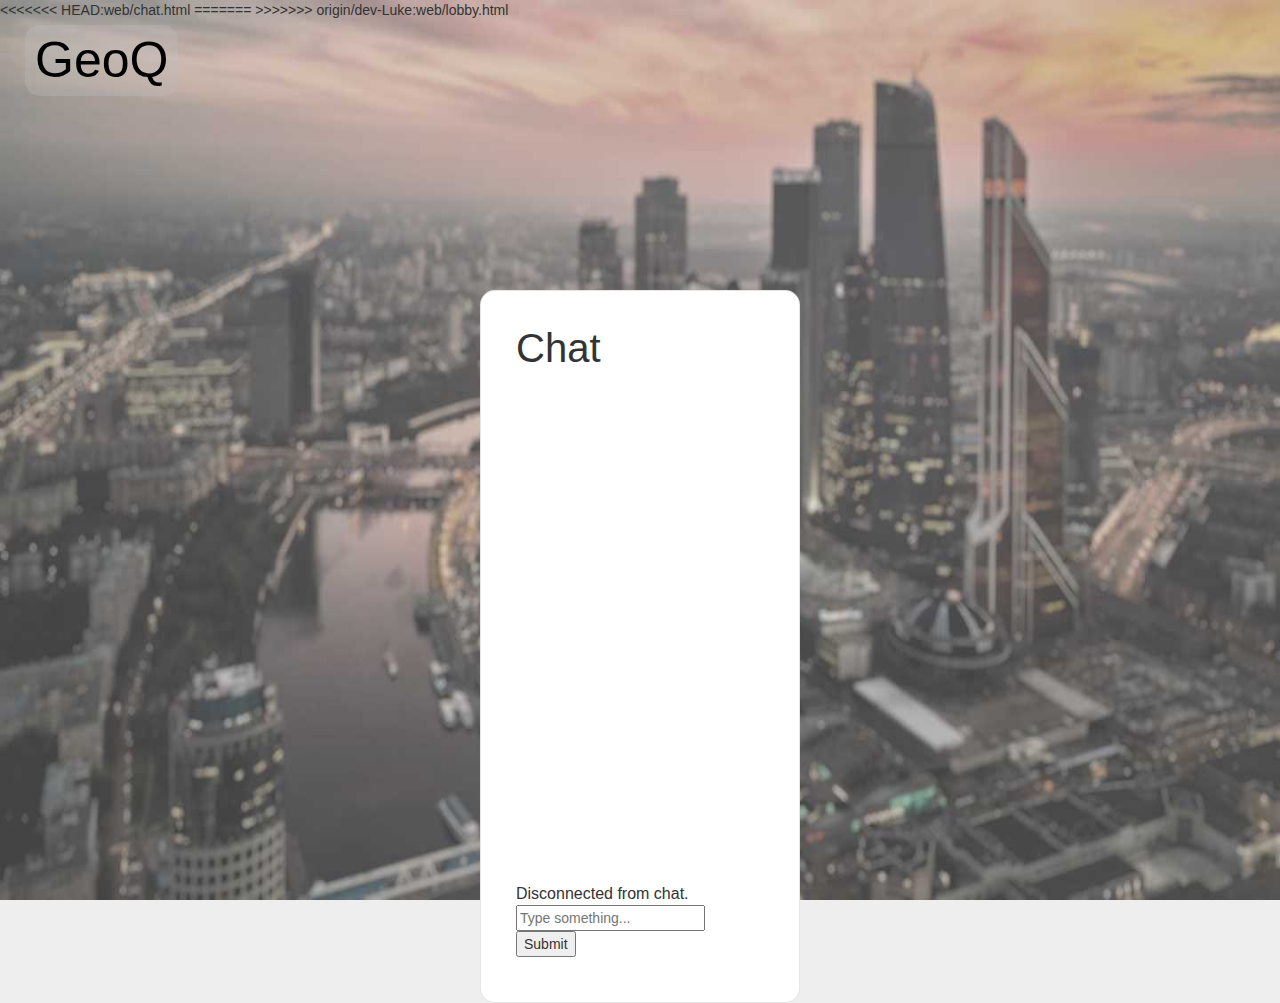
<file: web/chat.html>
<!DOCTYPE html>
<html lang="en">
<head>
    <link rel="stylesheet" href="css/siteName.css"/>
    <meta http-equiv="Content-Type" content="text/html; charset=UTF-8"/>
    <link rel="stylesheet" href="https://maxcdn.bootstrapcdn.com/bootstrap/3.3.7/css/bootstrap.min.css"/>
    <meta name="viewport" content="width=device-width, initial-scale=1"/>
    <title>Chat Test Page</title>
    <script src="js/chat.js"></script>
    <link rel="stylesheet" href="css/chat.css"/>
</head>
<<<<<<< HEAD:web/chat.html
<body onload="connectToServer()">
=======
<body onload="initialize();//connectToServer();">
>>>>>>> origin/dev-Luke:web/lobby.html
<div class="wholePage">
    <span id="siteName"><a href="index.html">GeoQ</a></span>
    <div class="wrapper">
        <h1>Chat</h1>
        <!-- This section could be moved elsewhere to add a chatbox -->
        <table id="chatHis">
        </table>
        <form onsubmit="return sendMessage()">
            <input id="message" type="text" placeholder="Type something..." name="chat"/>
            <input type="submit"/>
        </form>
        <!-->
    </div>
</div>
<!--Fix chrome bug with CSS transitions and forms-->
<script> </script>
<!--Yes, really.-->
</body>
</html>
</file>
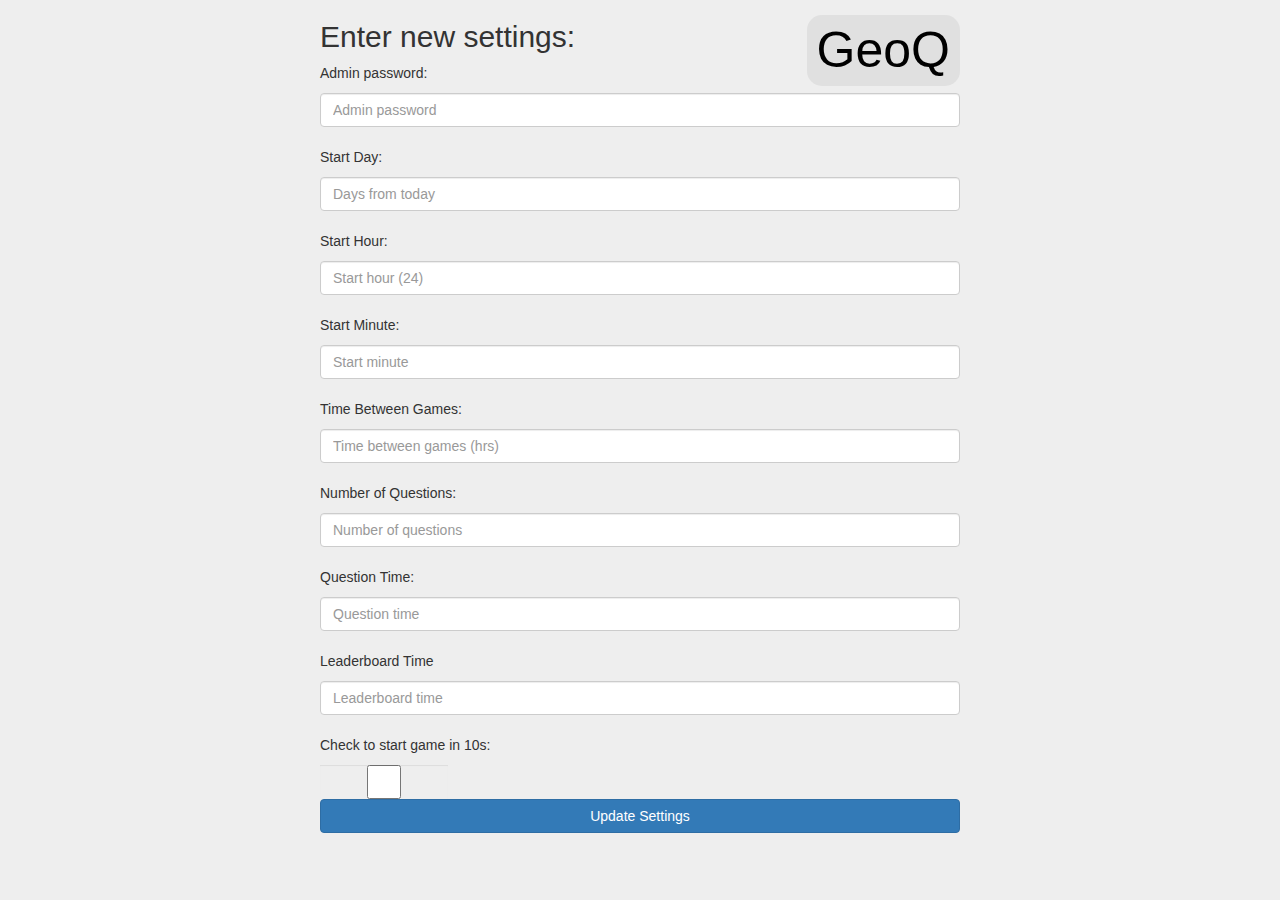
<file: web/console.html>
<!DOCTYPE html>
<html lang="en">
<head>
    <meta charset="UTF-8">
    <title>Console</title>
    <link rel="stylesheet" href="css/siteName.css"/>
    <meta charset="UTF-8">
    <link rel="stylesheet" href="https://maxcdn.bootstrapcdn.com/bootstrap/3.3.7/css/bootstrap.min.css">
    <meta name="viewport" content="width=device-width, initial-scale=1">
    <script src="js/console.js"></script>
    <script src="js/sha1.js"></script>
</head>
<body style="background-color: #eeeeee">
<div class="wholePage">
    <span id="siteName" style="right: 25vw; left: auto; margin-top: 15px"><a href="index.html">GeoQ</a></span>
    <div class="wrapper" style="width:50vw; margin-left: 25vw;">
        <form class="form-signin" onsubmit="return setting();">
            <h2 class="form-signin-heading">Enter new settings:</h2>
            <h4 id="error"></h4>
            <p>Admin password:</p>
            <input id="password" type="password" class="form-control" name="password" placeholder="Admin password"><br>
            <p>Start Day:</p>
            <input id="startDay" type="number" class="form-control" name="startDay" placeholder="Days from today" /><br>
            <p>Start Hour:</p>
            <input id="startHrs" type="number" class="form-control" name="startHrs" placeholder="Start hour (24)" /><br>
            <p>Start Minute:</p>
            <input id="startMin" type="number" class="form-control" name="startMin" placeholder="Start minute" /><br>
            <p>Time Between Games:</p>
            <input id="tBet" type="number" class="form-control" name="tBet" placeholder="Time between games (hrs)" /><br>
            <p>Number of Questions:</p>
            <input id="numQ" type="number" class="form-control" name="numQ" placeholder="Number of questions"/><br>
            <p>Question Time:</p>
            <input id="qTime" type="number" class="form-control" name="qTime" placeholder="Question time"><br>
            <p>Leaderboard Time</p>
            <input id="lTime" type="number" class="form-control" name="lTime" placeholder="Leaderboard time"><br>
            <p>Check to start game in 10s:</p>
            <input id="startNow" type="checkbox" class="form-control" name="startNow" value="true" style="width:10vw;"/>
            <button class="btn btn-md btn-primary btn-block" type="submit">Update Settings</button>
        </form>
    </div>
</div>
<!--Fix chrome bug with CSS transitions and forms-->
<script> </script>
<!--Yes, really.-->
</body>
</html>
</file>
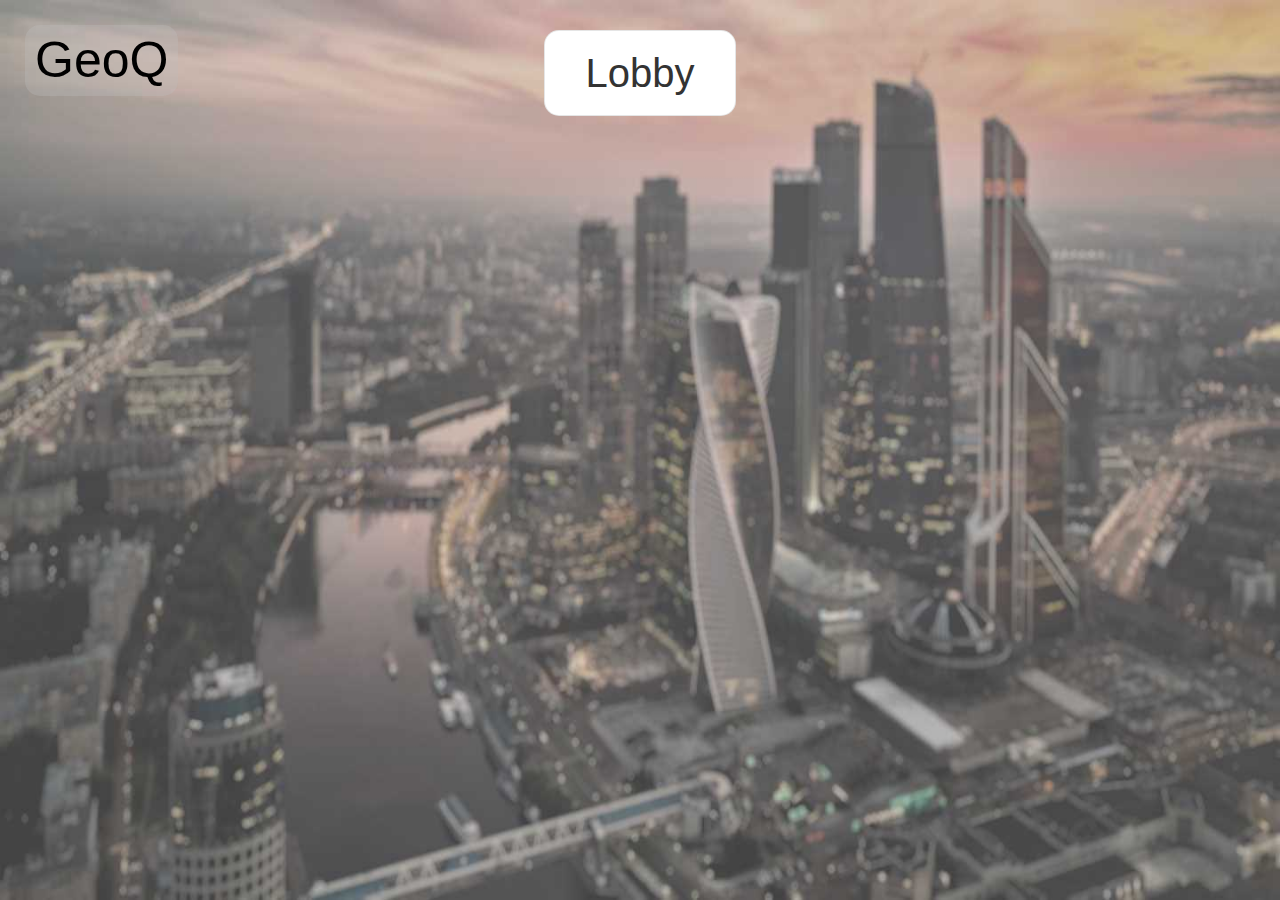
<file: web/lobby.html>
<!DOCTYPE html>
<html>
<head>
    <link rel="stylesheet" href="css/siteName.css"/>
    <meta charset="UTF-8">
    <link rel="stylesheet" href="https://maxcdn.bootstrapcdn.com/bootstrap/3.3.7/css/bootstrap.min.css"/>
    <meta name="viewport" content="width=device-width, initial-scale=1"/>
    <title>Chat Test Page</title>
    <script src="js/chat.js"></script>
    <script src="js/lobby.js"></script>
    <link rel="stylesheet" href="css/lobby.css"/>
</head>

<body onload="connectToServer()">
<body onload="initialize();//connectToServer();">
<body onload="initialize();connectToServer();">
<div class="wholePage">
    <span id="siteName"><a href="index.html">GeoQ</a></span>
    <div class="wrapper">
        <h1>Lobby</h1>
    </div>
</div>
<div class="header" id = "nextGame"></div>
<div class="header" id = "clock"></div>
<!--Fix chrome bug with CSS transitions and forms-->
<script> </script>
<!--Yes, really.-->
</body>
</html>
</file>
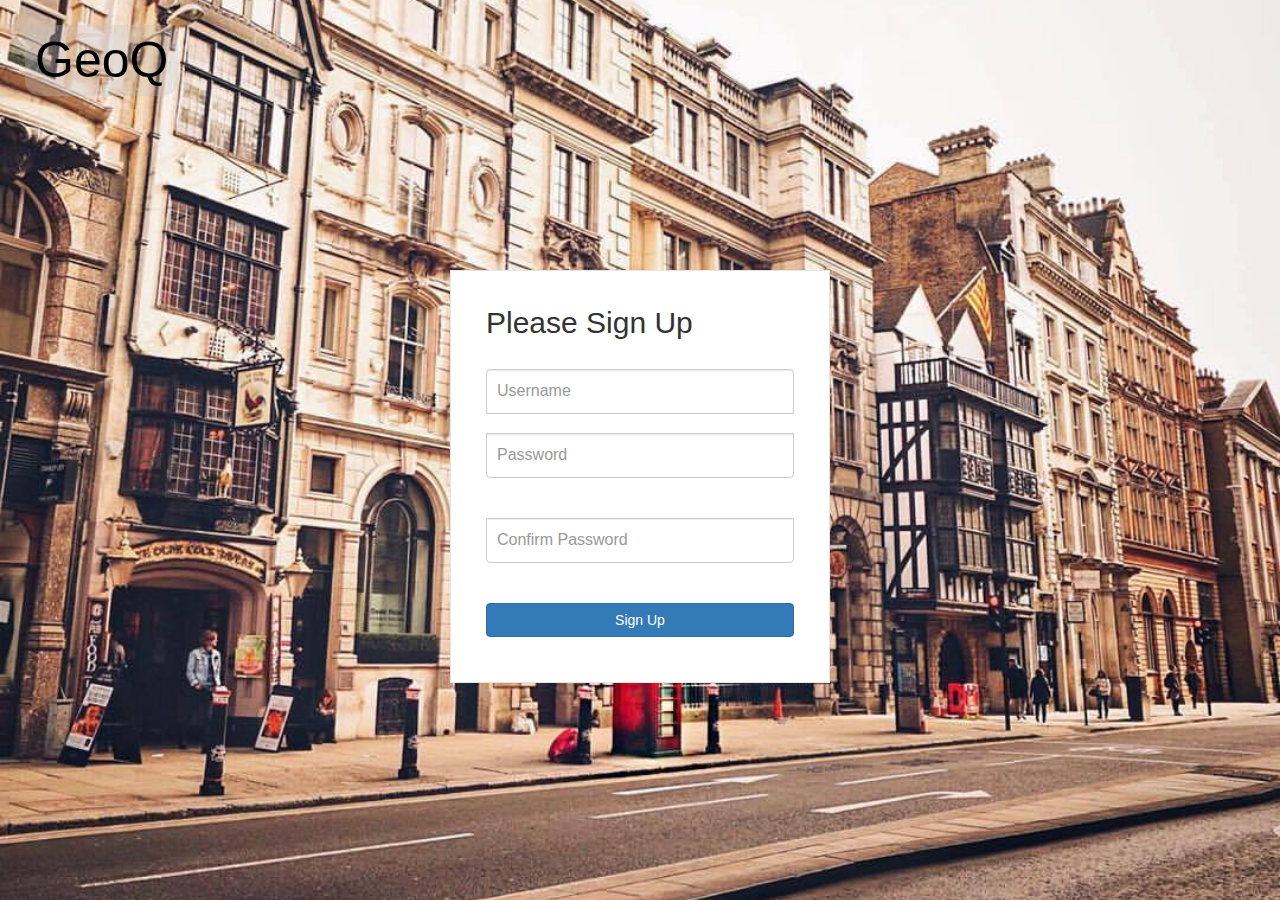
<file: web/signup.html>
<!DOCTYPE html>
<html>
	<head>
		<link rel="stylesheet" href="css/siteName.css"/>
		<meta charset="UTF-8">
		<link rel="stylesheet" href="https://maxcdn.bootstrapcdn.com/bootstrap/3.3.7/css/bootstrap.min.css">
		<meta name="viewport" content="width=device-width, initial-scale=1">
		<link rel="stylesheet" href="css/signUp.css">
		<title>SignUp Form</title>
		<script src="js/signup.js"></script>
        <script src="js/sha1.js"></script>
	</head>
	
	
	<body>
	<div class="wholePage">
		<span id="siteName"><a href="index.html">GeoQ</a></span>
		<div class="wrapper">
			<form class="form-signin" onsubmit="return signup();">
	     		<h2 class="form-signin-heading">Please Sign Up</h2>
				<h4 id="error"></h4>
	      		<input id="un" type="text" class="form-control" name="username" placeholder="Username" /><br>
	      		<input id="pw" type="password" class="form-control" name="password" placeholder="Password">  <br>
	      		<input id="cpw" type="password" class="form-control" name="confirmPassword" placeholder="Confirm Password">  <br>
	     	 	<button class="btn btn-md btn-primary btn-block" type="submit">Sign Up </button>
	    		</form>
	  	</div>
	</div>
	<!--Fix chrome bug with CSS transitions and forms-->
	<script> </script>
	<!--Yes, really.-->
	</body>
</html>
</file>
<file: web/css/siteName.css>
#siteName{
    position: absolute;
    top: 0;
    left: 0;
    background-color: rgba(192,192,192,0.3); !important
    border: 1px solid rgba(0,0,0,0.1);
    border-radius: 15px;
    margin-left: 25px;
    margin-top: 25px;
    padding-left: 10px;
    padding-right: 10px;
    transition-duration: 0.3s;
}

#siteName a{
    display: inline-block;
    font-size: 50px;
    text-decoration: none;
    color: black; !important
}

#siteName:hover {
    transform: scale(1.1);
    background-color: rgba(255,255,255,0.5);
    transition-duration: 0.3s;
}
</file>
<file: web/css/chat.css>
body {
    background: #eee;
    background-image: url('../img/leaderboardBG.jpg');
    background-position: 0 0;
    background-repeat: no-repeat;
    background-size: 100vw 100vh;
}

.wholePage{
    width:100%;
    height: 100%;
    display:flex;
    justify-content:center;
    align-items:center;
}

.wrapper {
    margin-top: 30vh;
    display: inline-block;
    width: 25vw;
    padding: 15px 35px 45px;
    background-color: #fff;
    border: 1px solid rgba(0,0,0,0.1);
    border-radius: 15px;
}

#chatHis {
    width: 100%;
}

h1 {
    font-size: 40px;
}

.chatRow {
    font-size: 16px;
}
</file>
<file: web/css/lobby.css>
body {
    background: #eee;
    background-image: url('../img/leaderboardBG.jpg');
    background-position: 0 0;
    background-repeat: no-repeat;
    background-size: 100vw 100vh;
}

.wholePage{
    width:100%;
    height: 100%;
    display:flex;
    justify-content:center;
    align-items:center;
}

.wrapper {
	text-align: center;
    margin-top: 30px;
    display: inline-block;
    width: 15vw;
    padding: 0px 0px 10px;
    background-color: #fff;
    border: 1px solid rgba(0,0,0,0.1);
    border-radius: 15px;
}

.header{
	text-align: center;
	font-size: 65px;
	margin-top: 50px;
	color: white;
	display: block;
}

#chatHis {
    width: 100%;
}

h1 {
    font-size: 40px;
}

.chatRow {
    font-size: 16px;
}
</file>
<file: web/css/signUp.css>
@charset "UTF-8";


body {
	background: #eee;
	background-image: url('../img/signUpPhoto.jpg');
	background-position: center;
    background-repeat: no-repeat;
    background-size: cover;
}
.wholePage{
	width:100%;
	height: 100%;
}
.wrapper {	
	margin-top: 30vh;
}

#error {
	color: red;
}

.form-signin {
  max-width: 380px;
  padding: 15px 35px 45px;
  margin: 0 auto;
  background-color: #fff;
  border: 1px solid rgba(0,0,0,0.1);  

  .form-signin-heading,
	.checkbox {
	  margin-bottom: 30px;
	}

	.checkbox {
	  font-weight: normal;
	}

	.form-control {
	  position: relative;
	  font-size: 16px;
	  height: auto;
	  padding: 10px;
		@include box-sizing(border-box);

		&:focus {
		  z-index: 2;
		}
	}

	input[type="text"] {
	  margin-bottom: -1px;
	  border-bottom-left-radius: 0;
	  border-bottom-right-radius: 0;
	}

	input[type="password"] {
	  margin-bottom: 20px;
	  border-top-left-radius: 0;
	  border-top-right-radius: 0;
	}
}
</file>
